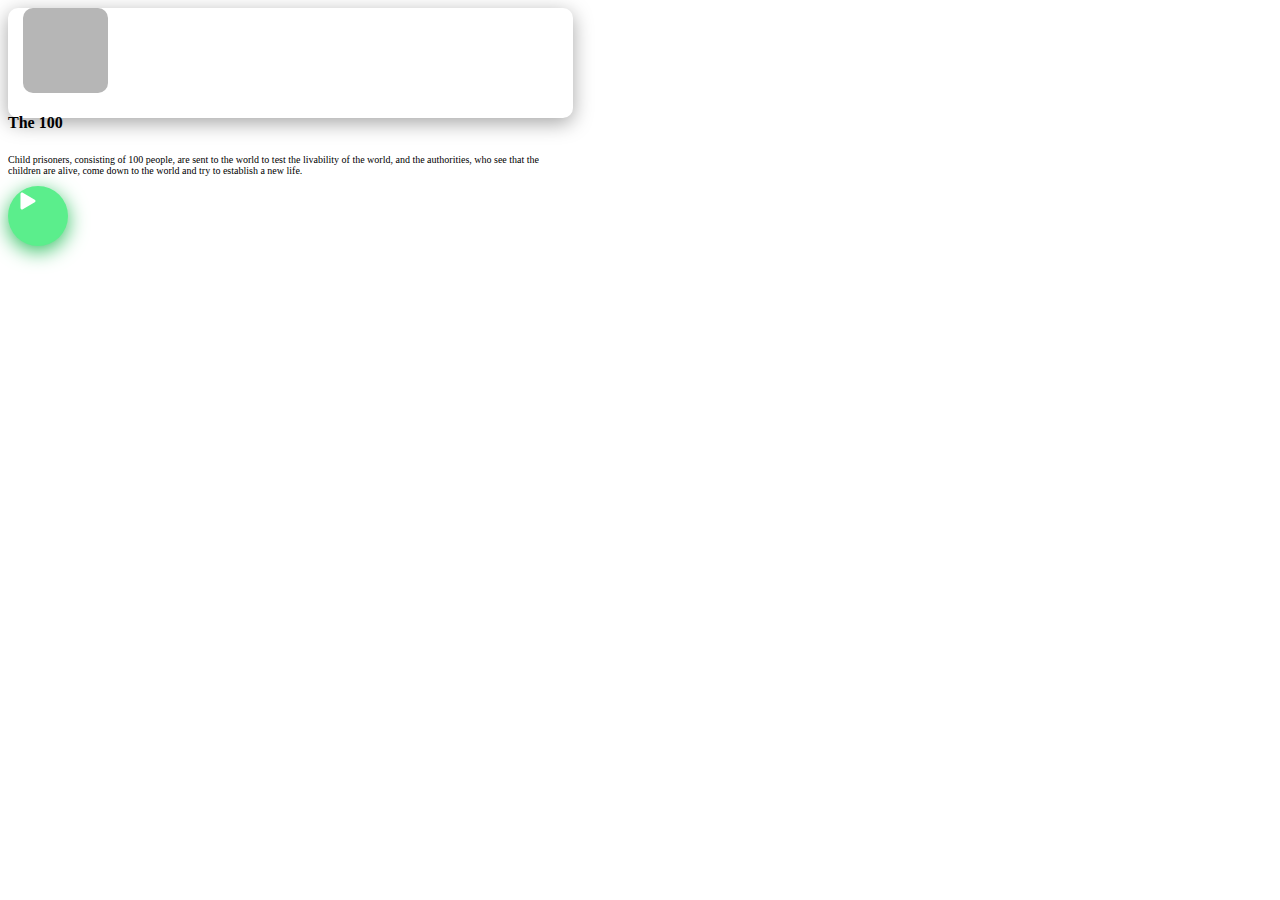
<file: index.html>
<!DOCTYPE html>
<html lang="en">
<head>
    <meta charset="UTF-8">
    <meta http-equiv="X-UA-Compatible" content="IE=edge">
    <meta name="viewport" content="width=device-width, initial-scale=1.0">
    <link href="https://cdn.jsdelivr.net/npm/bootstrap@5.1.3/dist/css/bootstrap.min.css" rel="stylesheet" integrity="sha384-1BmE4kWBq78iYhFldvKuhfTAU6auU8tT94WrHftjDbrCEXSU1oBoqyl2QvZ6jIW3" crossorigin="anonymous">
    <script src="https://cdn.jsdelivr.net/npm/bootstrap@5.1.3/dist/js/bootstrap.bundle.min.js" integrity="sha384-ka7Sk0Gln4gmtz2MlQnikT1wXgYsOg+OMhuP+IlRH9sENBO0LRn5q+8nbTov4+1p" crossorigin="anonymous"></script>
    <link rel="stylesheet" href="style.css">
    <title>Cards</title>
</head>
<body>
    <!-- Start -->
        <div class="container">
            <div class="row"> 
                <div class="col">
                    <div class="cardBody mt-3">
                        <!-- Image Box -->
                            <div class="imageBox position-absolute top-50 start-0 translate-middle-y">
                            </div>
                        <!-- Image Box -->
                        <!-- Texts -->
                            <div class="title position-absolute top-50 start-50 translate-middle">
                                <h4>The 100</h4>
                                <p style="font-size: 10px;">
                                    Child prisoners, consisting of 100 people, are sent to the world to test the livability of the world, and the authorities, who see that the children are alive, come down to the world and try to establish a new life.
                                </p>
                            </div>
                        <!-- Texts -->
                        <!-- Play Box -->
                            <a href="#">
                                <div class="playButton position-absolute top-50 end-0 translate-middle-y">
                                    <div class="icon position-absolute top-50 start-50 translate-middle">
                                        <svg xmlns="http://www.w3.org/2000/svg" style="filter: invert(1);" width="40" height="30" fill="currentColor" class="bi bi-play-fill" viewBox="0 0 16 16">
                                            <path d="m11.596 8.697-6.363 3.692c-.54.313-1.233-.066-1.233-.697V4.308c0-.63.692-1.01 1.233-.696l6.363 3.692a.802.802 0 0 1 0 1.393z"></path>
                                        </svg>
                                    </div>
                                </div>
                            </a>
                        <!-- Play Box -->
                    </div>
                </div>
            </div>
        </div>
    <!-- Finish -->
</body>
</html>
</file>
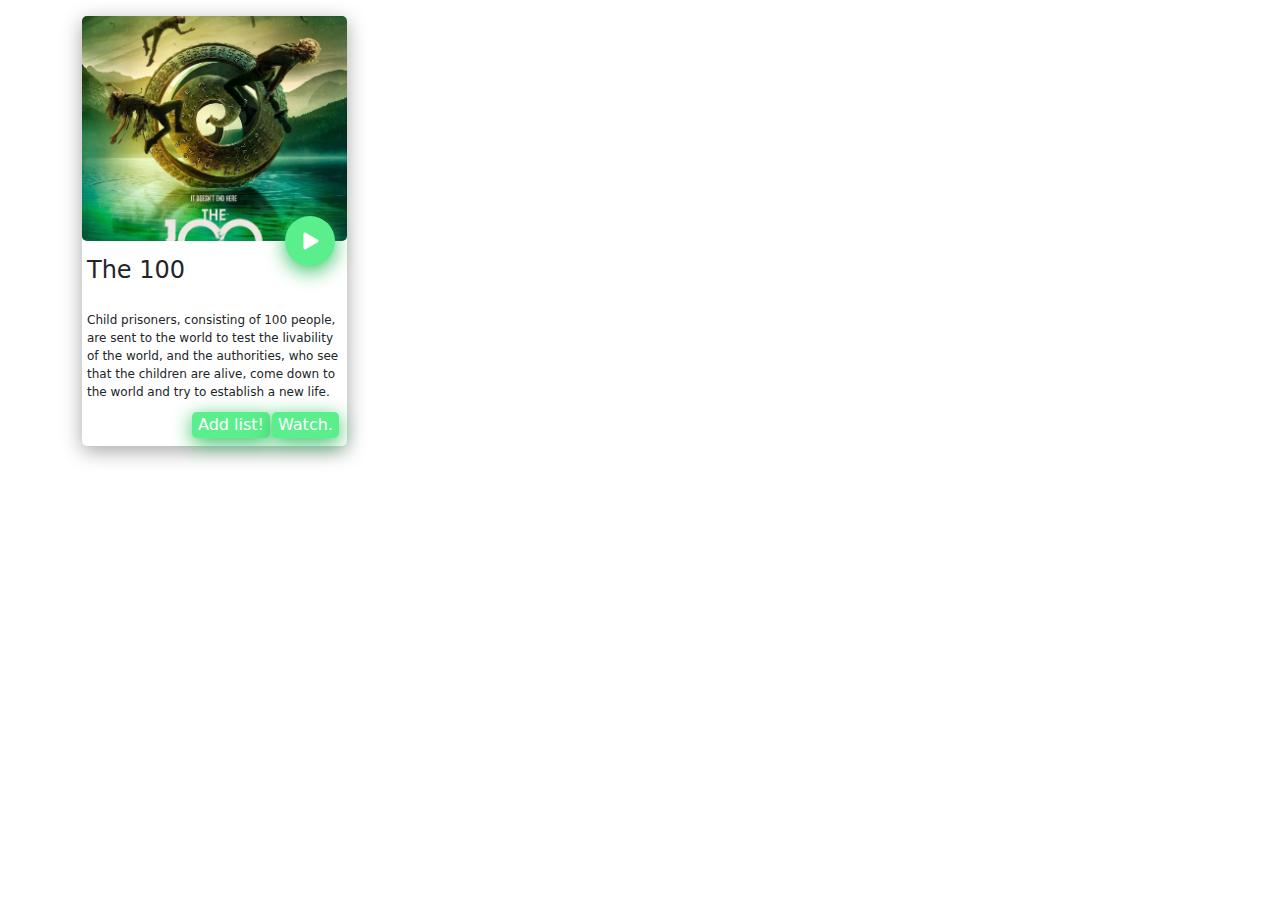
<file: Card2/cards.html>
<!DOCTYPE html>
<html lang="en">
<head>
    <meta charset="UTF-8">
    <meta http-equiv="X-UA-Compatible" content="IE=edge">
    <meta name="viewport" content="width=device-width, initial-scale=1.0">
    <link rel="stylesheet" href="bootstrap.css">
    <link rel="stylesheet" href="style.css">
    <title>Document</title>
</head>
<body>
    <div class="container">
        <div class="row mt-3">
            <div class="col">
                <!-- 1. card -->
                    <div class="boxOne">
                        <center>
                            <a href="#">
                                <button class="playButton">
                                    <svg xmlns="http://www.w3.org/2000/svg" style="filter: invert(1);" width="40" height="30" fill="currentColor" class="bi bi-play-fill" viewBox="0 0 16 16">
                                        <path d="m11.596 8.697-6.363 3.692c-.54.313-1.233-.066-1.233-.697V4.308c0-.63.692-1.01 1.233-.696l6.363 3.692a.802.802 0 0 1 0 1.393z"/>
                                    </svg>
                                </button>
                            </a>
                            <div class="boxTwo"></div>
                        </center>
                        <h4 style="padding: 5px; margin-top: 10px;">
                            The 100
                        </h4>
                        <p style="padding: 5px; font-size: 12px;" class="fw-light mt-3">
                            Child prisoners, consisting of 100 people, are sent to the world to test the livability of the world, and the authorities, who see that the children are alive, come down to the world and try to establish a new life.
                        </p>
                        <a href="#">
                            <button class="addButton">
                                Add list!
                            </button>   
                        </a>
                        <a href="#">
                            <button class="watchButton">
                                Watch.
                            </button>
                        </a>
                    </div>
                <!-- 1. card -->
            </div>
        </div>
    </div>
</body>
</html>
</file>
<file: style.css>
.cardBody{
    background-color: rgb(255, 255, 255);
    width: 565px;
    height: 110px;
    border-radius: 10px;
    box-shadow: 0px 5px 20px rgb(165 165 165);
    transition: all 0.3s ease 0s;
    position: absolute;
}
.cardBody:hover{
    transform: translateY(-7px);
}
.imageBox{
    width: 85px;
    height: 85px;
    background-color: rgb(182, 182, 182);
    border-radius: 10px;
    margin-left: 15px;
    background-image: url(https://i.ibb.co/7CbFBjj/MV5-BNj-Ri-YTIz-Zm-Ut-MTFk-NS00-ZTM0-LWE4-ODAt-MDli-MGE4-Nz-M5-Zj-Vl-Xk-Ey-Xk-Fqc-Gde-QXVy-NDQ0-MTYz.jpg);
    background-position: center;
    background-repeat: no-repeat;
    background-size: cover;
    position: relative;
}
.title{
    color: black;
    margin-top: 5px;
}
.playButton{
    height: 60px;
    width: 60px;
    background-color: rgb(91, 238, 140);
    border: none;
    box-shadow: 0px 5px 20px rgb(52 192 99);
    border-radius: 250px;
    margin-right: 35px;
    position: absolute;
}
.icon{
    color: black;
}
</file>
<file: Card2/style.css>
body{
    background-color: white;
}
.playButton{
    height: 50px;
    width: 50px;
    background-color: rgb(91, 238, 140);
    border: none;
    box-shadow: 0px 5px 20px rgb(52, 192, 99);
    border-radius: 250px;
    position: absolute;
    margin-top: 200px;
    margin-left: 70px;
    transition: all 0.3s ease 0s;
}
.playButton:hover{
    transform: translateY(-7px);
    background-color: rgb(33, 197, 88);
}
.boxOne{
    width: 265px;
    height: 430px;
    background-color: rgb(255, 255, 255);
    border-radius: 5px;
    box-shadow: 0px 5px 20px rgb(165, 165, 165);
    transition: all 0.3s ease 0s;
    position: relative;
}
.boxOne:hover{
    transform: translateY(-7px);
}
.boxTwo{
    width: 100%;
    height: 225px;
    background-color: rgb(255, 255, 255);
    border-radius: 5px;
    background-image: url(image-1kJLJLSJF32JAKJHGKLEQWDQ.jpg);
    background-position: center; /* Center the image */
    background-repeat: no-repeat; /* Do not repeat the image */
    background-size: cover; /* Resize the background image to cover the entire container */
}
.watchButton{
    border: none;
    background-color: rgb(91, 238, 140);
    color: white;
    border-radius: 5px;
    transition: all 0.3s ease 0s;
    position: absolute;
    margin-left: 190px;
    margin-top: -10px;
    box-shadow: 0px 5px 20px rgb(52, 192, 99);
}
.watchButton:hover{
    background-color: rgb(33, 197, 88);
    color: rgb(238, 235, 235);
    transform: translateY(-7px);
}
.addButton{
    border: none;
    background-color: rgb(91, 238, 140);
    color: white;
    border-radius: 5px;
    transition: all 0.3s ease 0s;
    position: absolute;
    margin-left: 110px;
    margin-top: -10px;
    transition: all 0.3s ease 0s;
    box-shadow: 0px 5px 20px rgb(52, 192, 99);
}
.addButton:hover{
    background-color: rgb(33, 197, 88);
    color: rgb(238, 235, 235);
    transform: translateY(-7px);
}
</file>
